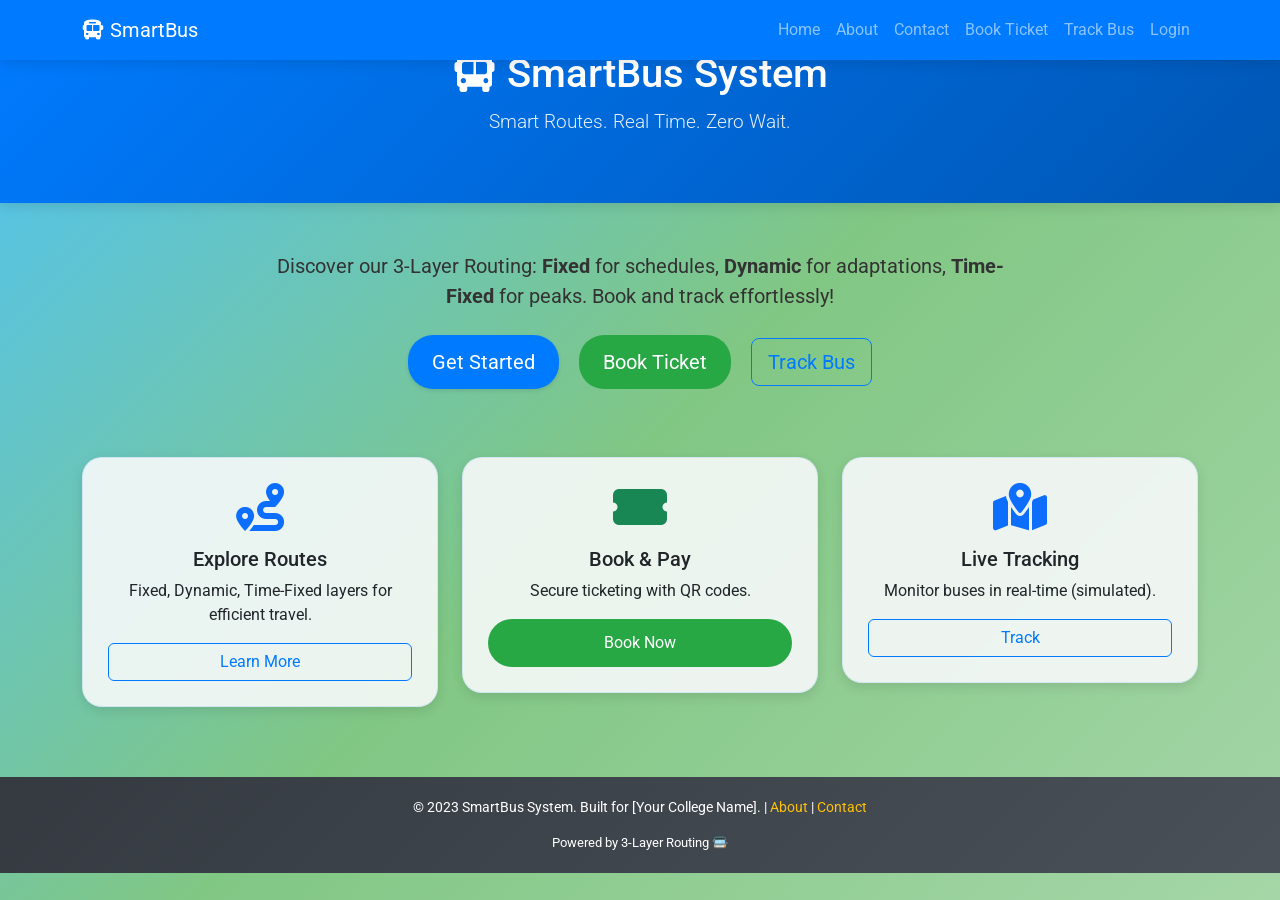
<file: index.html>
<!DOCTYPE html>
<html lang="en">
<head>
  <meta charset="UTF-8">
  <meta name="viewport" content="width=device-width, initial-scale=1.0">
  <title>SmartBus - Home</title>
  <link href="https://fonts.googleapis.com/css2?family=Roboto:wght@300;400;500;700&display=swap" rel="stylesheet">
  <link href="https://cdn.jsdelivr.net/npm/bootstrap@5.3.0/dist/css/bootstrap.min.css" rel="stylesheet">
  <link rel="stylesheet" href="https://cdnjs.cloudflare.com/ajax/libs/font-awesome/6.0.0/css/all.min.css">
  <link rel="stylesheet" href="css/style.css">
</head>
<body>
  <div class="header">
    <h1><i class="fas fa-bus"></i> SmartBus System</h1>
    <p class="lead">Smart Routes. Real Time. Zero Wait.</p>
  </div>

  <div class="container my-5">
    <div class="row justify-content-center">
      <div class="col-md-8 text-center">
        <p class="fs-5 mb-4">Discover our 3-Layer Routing: <strong>Fixed</strong> for schedules, <strong>Dynamic</strong> for adaptations, <strong>Time-Fixed</strong> for peaks. Book and track effortlessly!</p>
        <a href="login.html" class="btn btn-primary btn-lg me-3">Get Started</a>
        <a href="booking.html" class="btn btn-success btn-lg me-3">Book Ticket</a>
        <a href="tracking.html" class="btn btn-outline-primary btn-lg">Track Bus</a>
      </div>
    </div>

    <div class="row mt-5">
      <div class="col-md-4">
        <div class="card text-center">
          <i class="fas fa-route fa-3x text-primary mb-3"></i>
          <h5>Explore Routes</h5>
          <p>Fixed, Dynamic, Time-Fixed layers for efficient travel.</p>
          <a href="about.html" class="btn btn-outline-primary">Learn More</a>
        </div>
      </div>
      <div class="col-md-4">
        <div class="card text-center">
          <i class="fas fa-ticket-alt fa-3x text-success mb-3"></i>
          <h5>Book & Pay</h5>
          <p>Secure ticketing with QR codes.</p>
          <a href="booking.html" class="btn btn-success">Book Now</a>
        </div>
      </div>
      <div class="col-md-4">
        <div class="card text-center">
          <i class="fas fa-map-marked-alt fa-3x text-primary mb-3"></i>
          <h5>Live Tracking</h5>
          <p>Monitor buses in real-time (simulated).</p>
          <a href="tracking.html" class="btn btn-outline-primary">Track</a>
        </div>
      </div>
    </div>
  </div>

  <footer class="footer">
    <div class="container">
      <p>&copy; 2023 SmartBus System. Built for [Your College Name]. | <a href="about.html">About</a> | <a href="contact.html">Contact</a></p>
      <p class="mb-0 small">Powered by 3-Layer Routing 🚍</p>
    </div>
  </footer>

  <script src="https://cdn.jsdelivr.net/npm/bootstrap@5.3.0/dist/js/bootstrap.bundle.min.js"></script>
  <script src="js/main.js"></script>
</body>
</html>
</file>
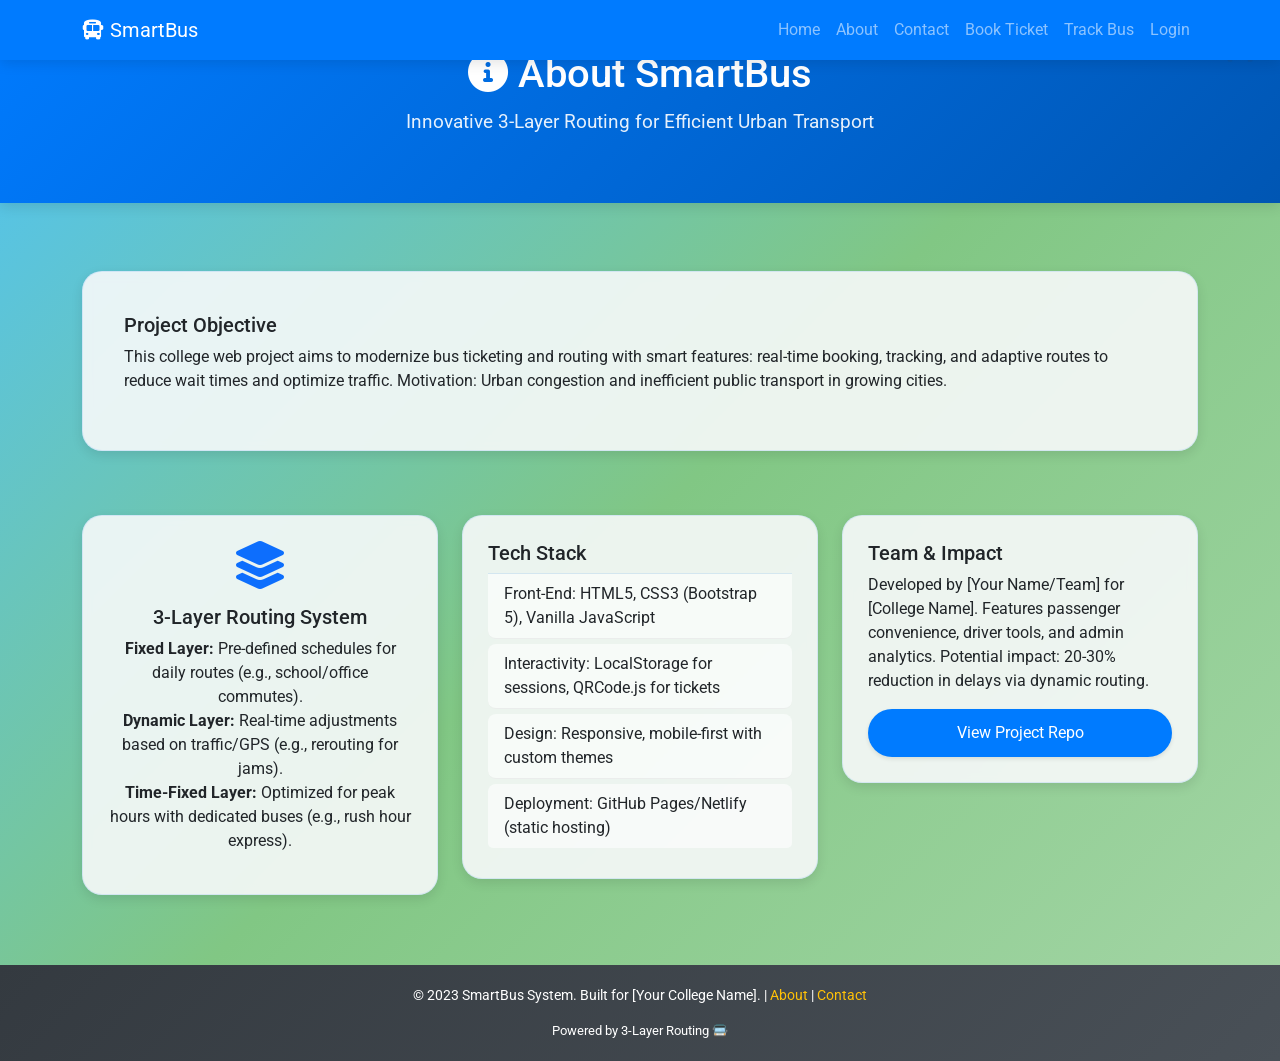
<file: about.html>
<!DOCTYPE html>
<html lang="en">
<head>
  <meta charset="UTF-8">
  <meta name="viewport" content="width=device-width, initial-scale=1.0">
  <title>SmartBus - About</title>
  <link href="https://fonts.googleapis.com/css2?family=Roboto:wght@300;400;500;700&display=swap" rel="stylesheet">
  <link href="https://cdn.jsdelivr.net/npm/bootstrap@5.3.0/dist/css/bootstrap.min.css" rel="stylesheet">
  <link rel="stylesheet" href="https://cdnjs.cloudflare.com/ajax/libs/font-awesome/6.0.0/css/all.min.css">
  <link rel="stylesheet" href="css/style.css">
</head>
<body>
  <div class="header">
    <h1><i class="fas fa-info-circle"></i> About SmartBus</h1>
    <p>Innovative 3-Layer Routing for Efficient Urban Transport</p>
  </div>

  <div class="container my-5">
    <div class="row">
      <div class="col-md-12">
        <div class="card">
          <div class="card-body">
            <h5>Project Objective</h5>
            <p>This college web project aims to modernize bus ticketing and routing with smart features: real-time booking, tracking, and adaptive routes to reduce wait times and optimize traffic. Motivation: Urban congestion and inefficient public transport in growing cities.</p>
          </div>
        </div>
      </div>
    </div>
    <div class="row mt-4">
      <div class="col-md-4">
        <div class="card text-center">
          <i class="fas fa-layer-group fa-3x text-primary mb-3"></i>
          <h5>3-Layer Routing System</h5>
          <ul class="list-unstyled">
            <li><strong>Fixed Layer:</strong> Pre-defined schedules for daily routes (e.g., school/office commutes).</li>
            <li><strong>Dynamic Layer:</strong> Real-time adjustments based on traffic/GPS (e.g., rerouting for jams).</li>
            <li><strong>Time-Fixed Layer:</strong> Optimized for peak hours with dedicated buses (e.g., rush hour express).</li>
          </ul>
        </div>
      </div>
      <div class="col-md-4">
        <div class="card">
          <h5>Tech Stack</h5>
          <ul class="list-group list-group-flush">
            <li class="list-group-item">Front-End: HTML5, CSS3 (Bootstrap 5), Vanilla JavaScript</li>
            <li class="list-group-item">Interactivity: LocalStorage for sessions, QRCode.js for tickets</li>
            <li class="list-group-item">Design: Responsive, mobile-first with custom themes</li>
            <li class="list-group-item">Deployment: GitHub Pages/Netlify (static hosting)</li>
          </ul>
        </div>
      </div>
      <div class="col-md-4">
        <div class="card">
          <h5>Team & Impact</h5>
          <p>Developed by [Your Name/Team] for [College Name]. Features passenger convenience, driver tools, and admin analytics. Potential impact: 20-30% reduction in delays via dynamic routing.</p>
          <button onclick="alert('Demo video or GitHub link would be here!')" class="btn btn-primary w-100">View Project Repo</button>
        </div>
      </div>
    </div>
  </div>

  <footer class="footer">
    <div class="container">
      <p>&copy; 2023 SmartBus System. Built for [Your College Name]. | <a href="about.html">About</a> | <a href="contact.html">Contact</a></p>
      <p class="mb-0 small">Powered by 3-Layer Routing 🚍</p>
    </div>
  </footer>

  <script src="https://cdn.jsdelivr.net/npm/bootstrap@5.3.0/dist/js/bootstrap.bundle.min.js"></script>
  <script src="js/main.js"></script>
</body>
</html>
</file>
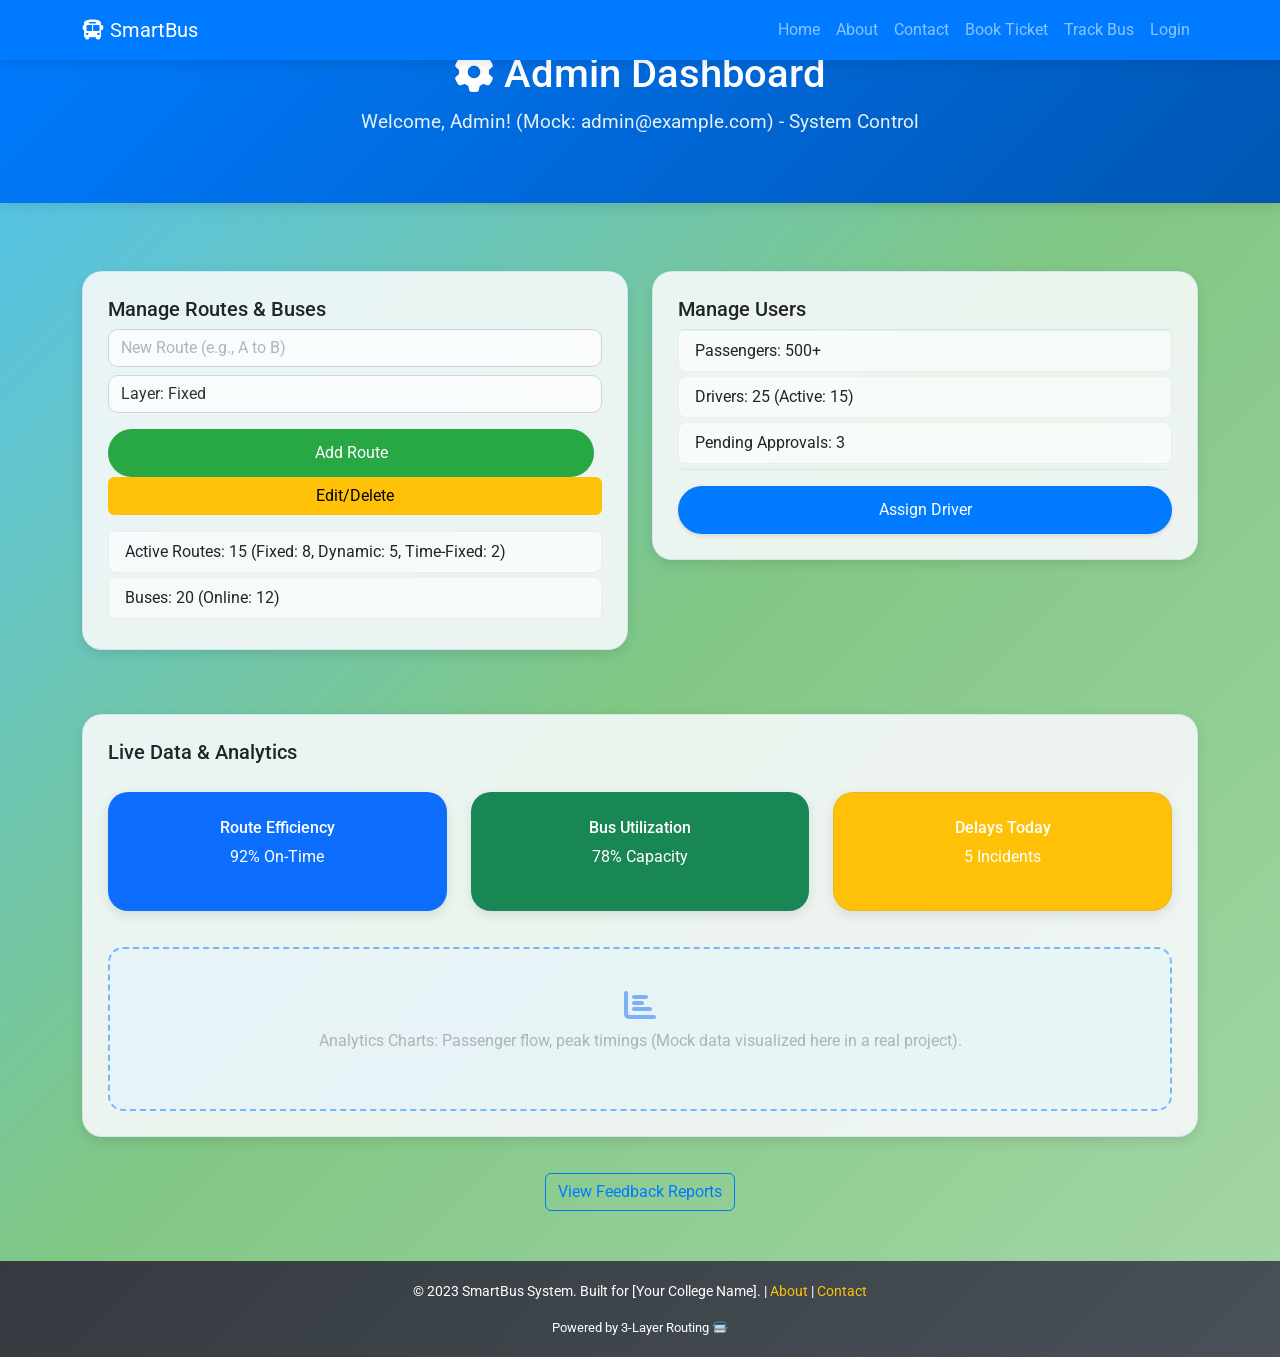
<file: admin-dashboard.html>
<!DOCTYPE html>
<html lang="en">
<head>
  <meta charset="UTF-8">
  <meta name="viewport" content="width=device-width, initial-scale=1.0">
  <title>SmartBus - Admin Dashboard</title>
  <link href="https://fonts.googleapis.com/css2?family=Roboto:wght@300;400;500;700&display=swap" rel="stylesheet">
  <link href="https://cdn.jsdelivr.net/npm/bootstrap@5.3.0/dist/css/bootstrap.min.css" rel="stylesheet">
  <link rel="stylesheet" href="https://cdnjs.cloudflare.com/ajax/libs/font-awesome/6.0.0/css/all.min.css">
  <link rel="stylesheet" href="css/style.css">
</head>
<body>
  <div class="header">
    <h1><i class="fas fa-cog"></i> Admin Dashboard</h1>
    <p>Welcome, Admin! (Mock: admin@example.com) - System Control</p>
  </div>

  <div class="container my-5">
    <div class="row">
      <div class="col-md-6">
        <div class="card">
          <h5>Manage Routes & Buses</h5>
          <input type="text" class="form-control mb-2" placeholder="New Route (e.g., A to B)">
          <select class="form-select mb-3">
            <option>Layer: Fixed</option>
            <option>Layer: Dynamic</option>
            <option>Layer: Time-Fixed</option>
          </select>
          <button onclick="alert('Route Added! (Mock: New route saved.)')" class="btn btn-success me-2">Add Route</button>
          <button onclick="alert('Route Updated/Deleted. Refresh to see changes.')" class="btn btn-warning">Edit/Delete</button>
          <div class="mt-3">
            <ul class="list-group">
              <li class="list-group-item">Active Routes: 15 (Fixed: 8, Dynamic: 5, Time-Fixed: 2)</li>
              <li class="list-group-item">Buses: 20 (Online: 12)</li>
            </ul>
          </div>
        </div>
      </div>
      <div class="col-md-6">
        <div class="card">
          <h5>Manage Users</h5>
          <ul class="list-group">
            <li class="list-group-item">Passengers: 500+</li>
            <li class="list-group-item">Drivers: 25 (Active: 15)</li>
            <li class="list-group-item">Pending Approvals: 3</li>
          </ul>
          <button onclick="alert('Driver assigned to Route 101.')" class="btn btn-primary w-100 mt-3">Assign Driver</button>
        </div>
      </div>
    </div>
    <div class="row mt-4">
      <div class="col-md-12">
        <div class="card">
          <h5>Live Data & Analytics</h5>
          <div class="row">
            <div class="col-md-4">
              <div class="card bg-primary text-white text-center">
                <h6>Route Efficiency</h6>
                <p>92% On-Time</p>
              </div>
            </div>
            <div class="col-md-4">
              <div class="card bg-success text-white text-center">
                <h6>Bus Utilization</h6>
                <p>78% Capacity</p>
              </div>
            </div>
            <div class="col-md-4">
              <div class="card bg-warning text-white text-center">
                <h6>Delays Today</h6>
                <p>5 Incidents</p>
              </div>
            </div>
          </div>
          <div class="mt-3 placeholder">
            <i class="fas fa-chart-bar fa-2x text-primary mb-2"></i>
            <p>Analytics Charts: Passenger flow, peak timings (Mock data visualized here in a real project).</p>
          </div>
        </div>
      </div>
    </div>
    <div class="text-center mt-3">
      <a href="about.html" class="btn btn-outline-primary">View Feedback Reports</a>
    </div>
  </div>

  <footer class="footer">
    <div class="container">
      <p>&copy; 2023 SmartBus System. Built for [Your College Name]. | <a href="about.html">About</a> | <a href="contact.html">Contact</a></p>
      <p class="mb-0 small">Powered by 3-Layer Routing 🚍</p>
    </div>
  </footer>

  <script src="https://cdn.jsdelivr.net/npm/bootstrap@5.3.0/dist/js/bootstrap.bundle.min.js"></script>
  <script src="js/main.js"></script>
</body>
</html>
</file>
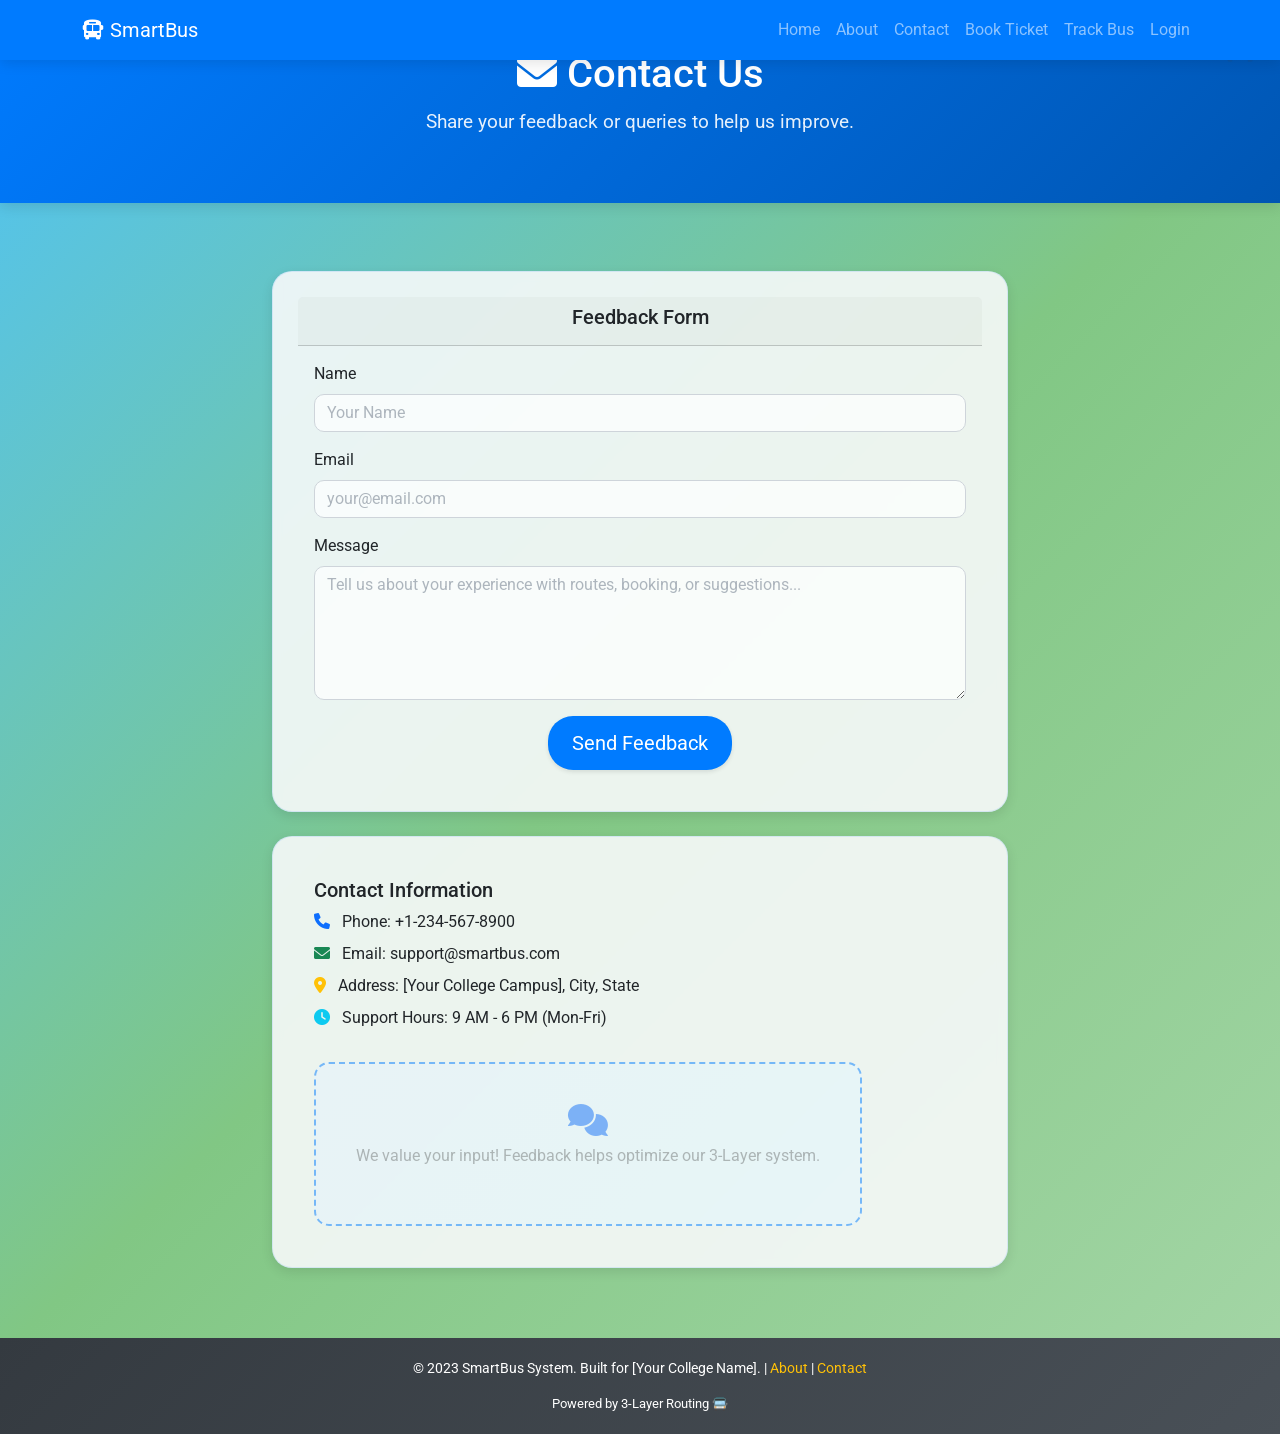
<file: contact.html>
<!DOCTYPE html>
<html lang="en">
<head>
  <meta charset="UTF-8">
  <meta name="viewport" content="width=device-width, initial-scale=1.0">
  <title>SmartBus - Contact</title>
  <link href="https://fonts.googleapis.com/css2?family=Roboto:wght@300;400;500;700&display=swap" rel="stylesheet">
  <link href="https://cdn.jsdelivr.net/npm/bootstrap@5.3.0/dist/css/bootstrap.min.css" rel="stylesheet">
  <link rel="stylesheet" href="https://cdnjs.cloudflare.com/ajax/libs/font-awesome/6.0.0/css/all.min.css">
  <link rel="stylesheet" href="css/style.css">
</head>
<body>
  <div class="header">
    <h1><i class="fas fa-envelope"></i> Contact Us</h1>
    <p>Share your feedback or queries to help us improve.</p>
  </div>

  <div class="container my-5">
    <div class="row justify-content-center">
      <div class="col-md-8">
        <div class="card">
          <div class="card-header text-center"><h5>Feedback Form</h5></div>
          <div class="card-body">
            <form id="contact-form">
              <div class="mb-3">
                <label class="form-label">Name</label>
                <input type="text" class="form-control" placeholder="Your Name" required>
              </div>
              <div class="mb-3">
                <label class="form-label">Email</label>
                <input type="email" class="form-control" placeholder="your@email.com" required>
              </div>
              <div class="mb-3">
                <label class="form-label">Message</label>
                <textarea class="form-control" rows="5" placeholder="Tell us about your experience with routes, booking, or suggestions..." required></textarea>
              </div>
              <div class="text-center">
                <button type="button" onclick="submitFeedback()" class="btn btn-primary btn-lg">Send Feedback</button>
              </div>
            </form>
          </div>
        </div>
        <div class="card mt-4">
          <div class="card-body">
            <h5>Contact Information</h5>
            <ul class="list-unstyled">
              <li class="mb-2"><i class="fas fa-phone text-primary me-2"></i> Phone: +1-234-567-8900</li>
              <li class="mb-2"><i class="fas fa-envelope text-success me-2"></i> Email: support@smartbus.com</li>
              <li class="mb-2"><i class="fas fa-map-marker-alt text-warning me-2"></i> Address: [Your College Campus], City, State</li>
              <li><i class="fas fa-clock text-info me-2"></i> Support Hours: 9 AM - 6 PM (Mon-Fri)</li>
            </ul>
            <div class="placeholder mt-3">
              <i class="fas fa-comments fa-2x text-primary mb-2"></i>
              <p>We value your input! Feedback helps optimize our 3-Layer system.</p>
            </div>
          </div>
        </div>
      </div>
    </div>
  </div>

  <footer class="footer">
    <div class="container">
      <p>&copy; 2023 SmartBus System. Built for [Your College Name]. | <a href="about.html">About</a> | <a href="contact.html">Contact</a></p>
      <p class="mb-0 small">Powered by 3-Layer Routing 🚍</p>
    </div>
  </footer>

  <script src="https://cdn.jsdelivr.net/npm/bootstrap@5.3.0/dist/js/bootstrap.bundle.min.js"></script>
  <script>
    function submitFeedback() {
      const form = document.getElementById('contact-form');
      if (form.checkValidity()) {
        alert('Thank you! Your feedback has been submitted successfully. We\'ll respond within 24 hours.');
        form.reset();
      } else {
        alert('Please fill in all fields correctly.');
      }
    }
  </script>
  <script src="js/main.js"></script>
</body>
</html>
</file>
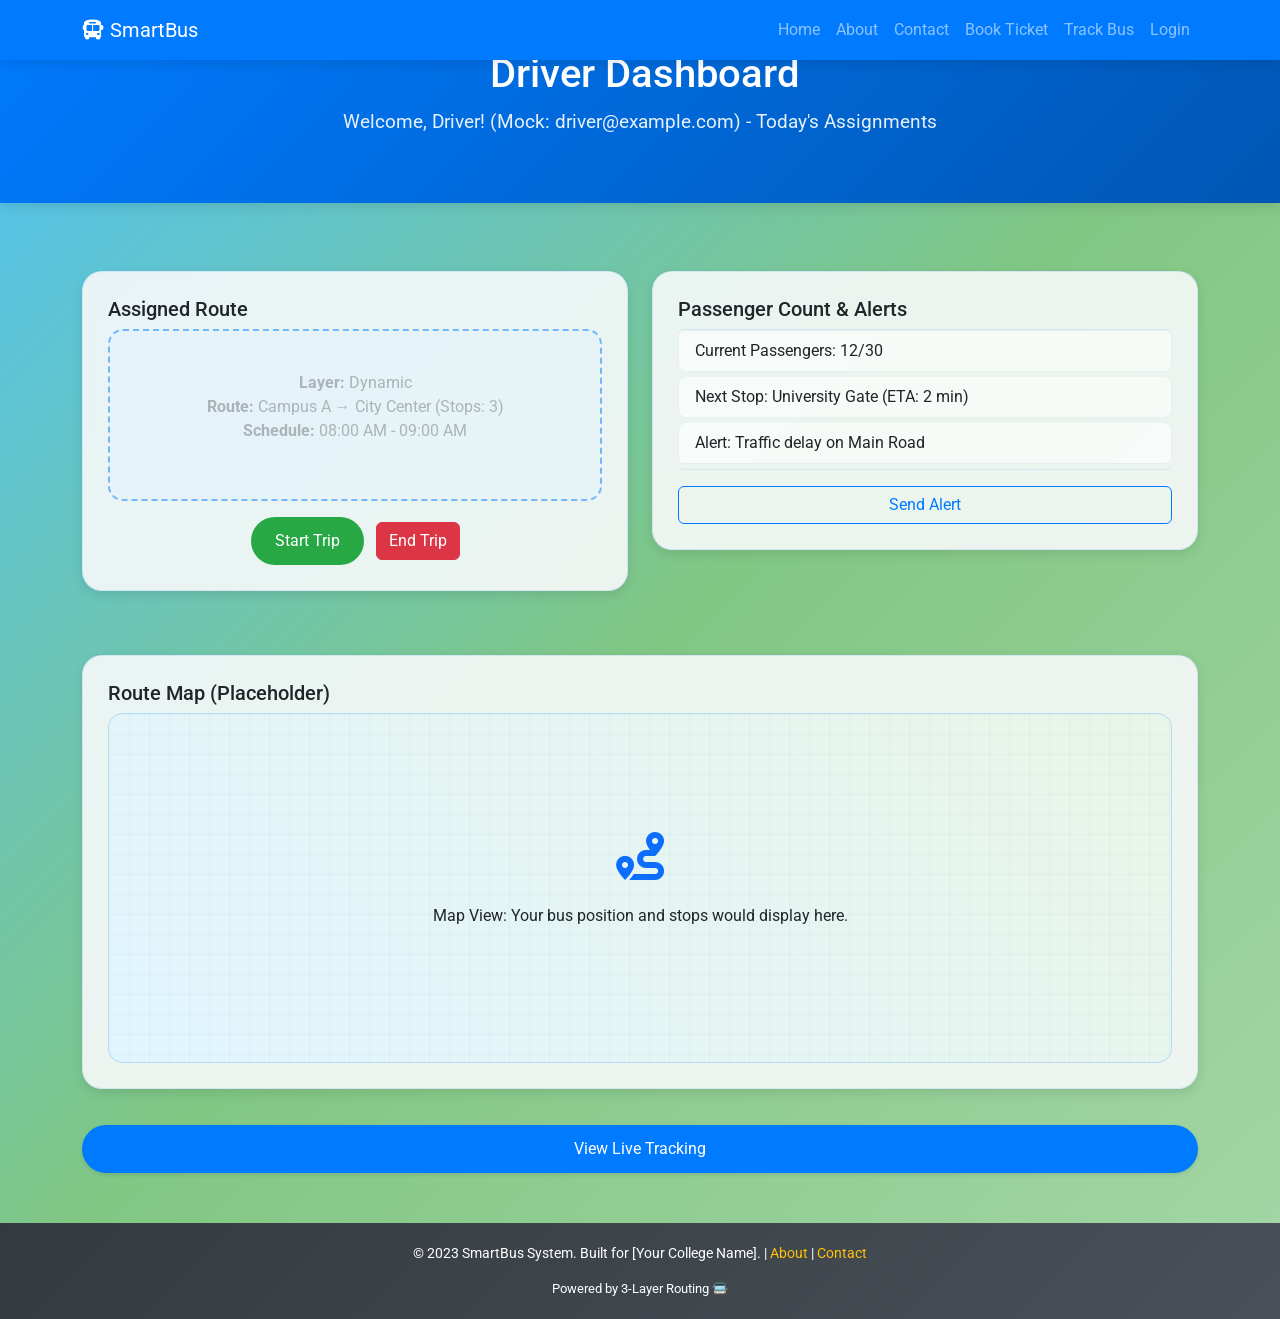
<file: driver-dashboard.html>
<!DOCTYPE html>
<html lang="en">
<head>
  <meta charset="UTF-8">
  <meta name="viewport" content="width=device-width, initial-scale=1.0">
  <title>SmartBus - Driver Dashboard</title>
  <link href="https://fonts.googleapis.com/css2?family=Roboto:wght@300;400;500;700&display=swap" rel="stylesheet">
  <link href="https://cdn.jsdelivr.net/npm/bootstrap@5.3.0/dist/css/bootstrap.min.css" rel="stylesheet">
  <link rel="stylesheet" href="https://cdnjs.cloudflare.com/ajax/libs/font-awesome/6.0.0/css/all.min.css">
  <link rel="stylesheet" href="css/style.css">
</head>
<body>
  <div class="header">
    <h1><i class="fas fa-steering-wheel"></i> Driver Dashboard</h1>
    <p>Welcome, Driver! (Mock: driver@example.com) - Today's Assignments</p>
  </div>

  <div class="container my-5">
    <div class="row">
      <div class="col-md-6">
        <div class="card">
          <h5>Assigned Route</h5>
          <div id="route-details" class="placeholder">
            <p><strong>Layer:</strong> Dynamic<br><strong>Route:</strong> Campus A → City Center (Stops: 3)<br><strong>Schedule:</strong> 08:00 AM - 09:00 AM</p>
          </div>
          <div class="text-center mt-3">
            <button onclick="alert('Trip Started! GPS simulation active.')" class="btn btn-success me-2">Start Trip</button>
            <button onclick="alert('Trip Ended! Report submitted.')" class="btn btn-danger">End Trip</button>
          </div>
        </div>
      </div>
      <div class="col-md-6">
        <div class="card">
          <h5>Passenger Count & Alerts</h5>
          <ul class="list-group">
            <li class="list-group-item">Current Passengers: 12/30</li>
            <li class="list-group-item">Next Stop: University Gate (ETA: 2 min)</li>
            <li class="list-group-item">Alert: Traffic delay on Main Road</li>
          </ul>
          <button onclick="alert('Message sent to Admin: Need backup.')" class="btn btn-outline-primary w-100 mt-3">Send Alert</button>
        </div>
      </div>
    </div>
    <div class="row mt-4">
      <div class="col-md-12">
        <div class="card">
          <h5>Route Map (Placeholder)</h5>
          <div class="map-placeholder">
            <i class="fas fa-route fa-3x text-primary"></i><br>
            <p>Map View: Your bus position and stops would display here.</p>
          </div>
        </div>
      </div>
    </div>
    <a href="tracking.html" class="btn btn-primary d-block text-center mt-3">View Live Tracking</a>
  </div>

  <footer class="footer">
    <div class="container">
      <p>&copy; 2023 SmartBus System. Built for [Your College Name]. | <a href="about.html">About</a> | <a href="contact.html">Contact</a></p>
      <p class="mb-0 small">Powered by 3-Layer Routing 🚍</p>
    </div>
  </footer>

  <script src="https://cdn.jsdelivr.net/npm/bootstrap@5.3.0/dist/js/bootstrap.bundle.min.js"></script>
  <script src="js/main.js"></script>
</body>
</html>
</file>
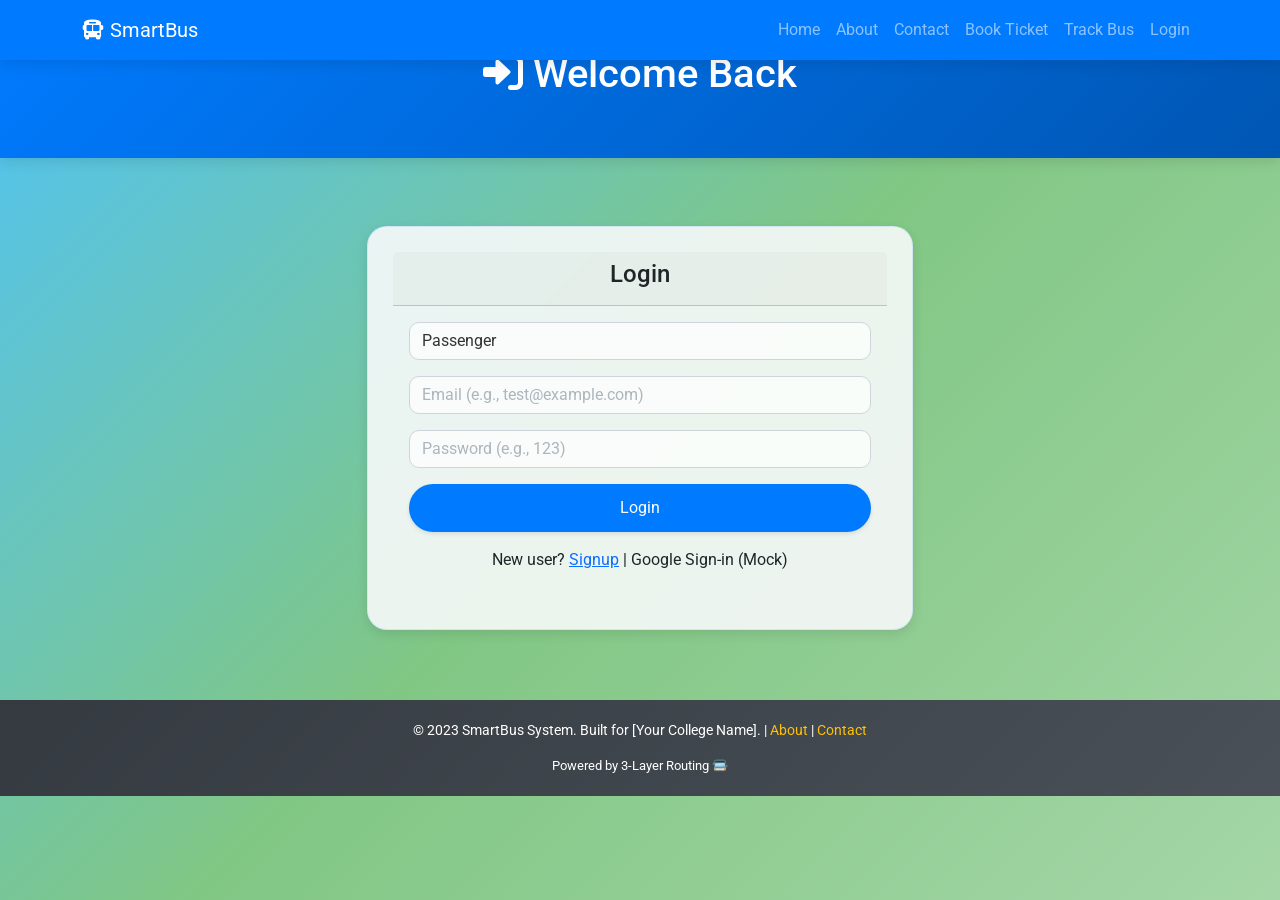
<file: login.html>
<!DOCTYPE html>
<html lang="en">
<head>
  <meta charset="UTF-8">
  <meta name="viewport" content="width=device-width, initial-scale=1.0">
  <title>SmartBus - Login</title>
  <link href="https://fonts.googleapis.com/css2?family=Roboto:wght@300;400;500;700&display=swap" rel="stylesheet">
  <link href="https://cdn.jsdelivr.net/npm/bootstrap@5.3.0/dist/css/bootstrap.min.css" rel="stylesheet">
  <link rel="stylesheet" href="https://cdnjs.cloudflare.com/ajax/libs/font-awesome/6.0.0/css/all.min.css">
  <link rel="stylesheet" href="css/style.css">
</head>
<body>
  <div class="header">
    <h1><i class="fas fa-sign-in-alt"></i> Welcome Back</h1>
  </div>

  <div class="container my-5">
    <div class="row justify-content-center">
      <div class="col-md-6">
        <div class="card">
          <div class="card-header text-center"><h4>Login</h4></div>
          <div class="card-body">
            <select id="role" class="form-select mb-3">
              <option value="passenger">Passenger</option>
              <option value="driver">Driver</option>
              <option value="admin">Admin</option>
            </select>
            <input type="email" id="email" class="form-control mb-3" placeholder="Email (e.g., test@example.com)">
            <input type="password" id="password" class="form-control mb-3" placeholder="Password (e.g., 123)">
            <button onclick="simulateLogin(document.getElementById('email').value, document.getElementById('password').value, document.getElementById('role').value)" class="btn btn-primary w-100 mb-3">Login</button>
            <p class="text-center">New user? <a href="#" onclick="alert('Signup simulation: Use login with new email.')">Signup</a> | Google Sign-in (Mock)</p>
          </div>
        </div>
      </div>
    </div>
  </div>

  <footer class="footer">
    <div class="container">
      <p>&copy; 2023 SmartBus System. Built for [Your College Name]. | <a href="about.html">About</a> | <a href="contact.html">Contact</a></p>
      <p class="mb-0 small">Powered by 3-Layer Routing 🚍</p>
    </div>
  </footer>

  <script src="https://cdn.jsdelivr.net/npm/bootstrap@5.3.0/dist/js/bootstrap.bundle.min.js"></script>
  <script src="js/main.js"></script>
</body>
</html>
</file>
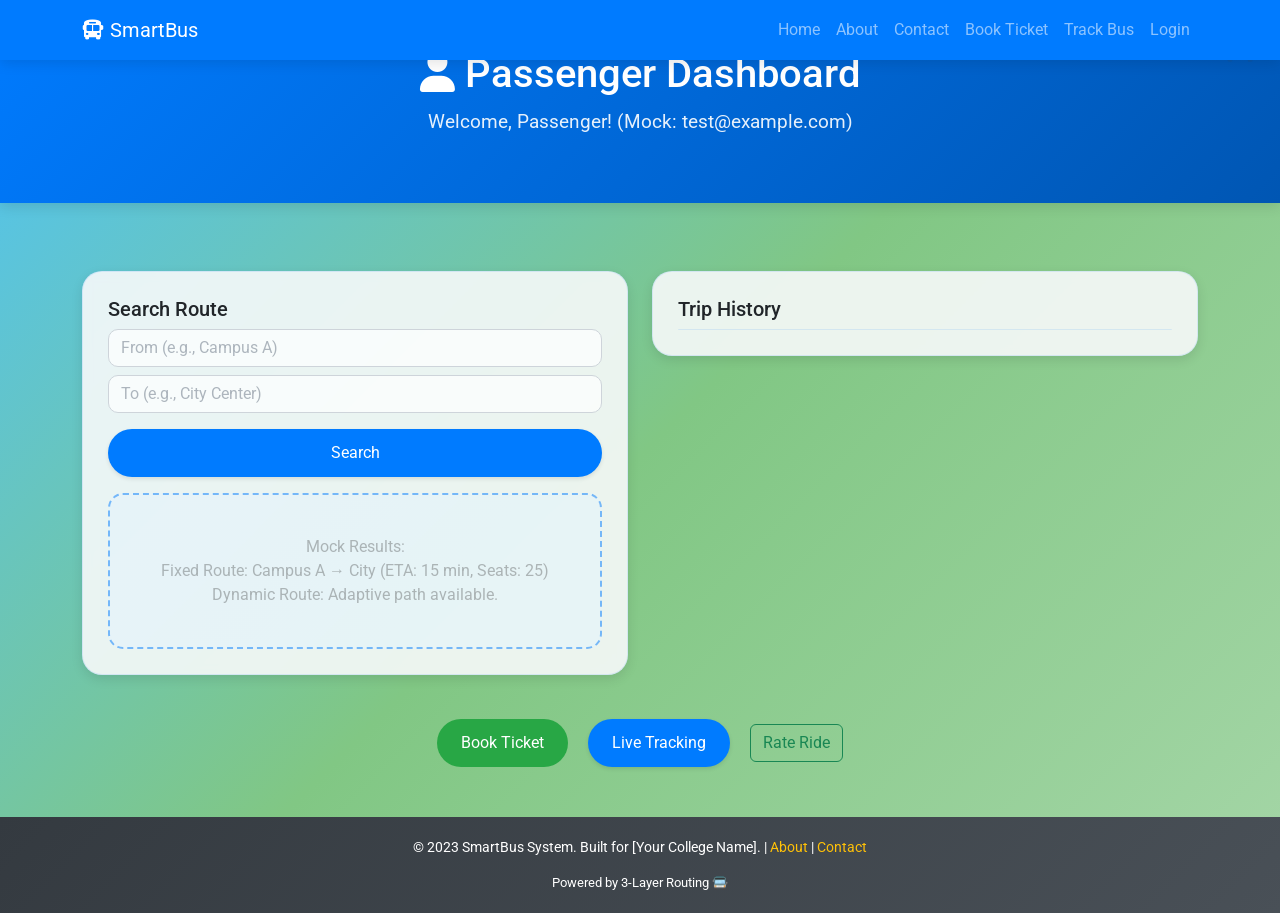
<file: passenger-dashboard.html>
<!DOCTYPE html>
<html lang="en">
<head>
  <meta charset="UTF-8">
  <meta name="viewport" content="width=device-width, initial-scale=1.0">
  <title>SmartBus - Passenger Dashboard</title>
  <link href="https://fonts.googleapis.com/css2?family=Roboto:wght@300;400;500;700&display=swap" rel="stylesheet">
  <link href="https://cdn.jsdelivr.net/npm/bootstrap@5.3.0/dist/css/bootstrap.min.css" rel="stylesheet">
  <link rel="stylesheet" href="https://cdnjs.cloudflare.com/ajax/libs/font-awesome/6.0.0/css/all.min.css">
  <link rel="stylesheet" href="css/style.css">
</head>
<body>
  <div class="header">
    <h1><i class="fas fa-user"></i> Passenger Dashboard</h1>
    <p>Welcome, Passenger! (Mock: test@example.com)</p>
  </div>

  <div class="container my-5">
    <div class="row">
      <div class="col-md-6">
        <div class="card">
          <h5>Search Route</h5>
          <input type="text" id="from" class="form-control mb-2" placeholder="From (e.g., Campus A)">
          <input type="text" id="to" class="form-control mb-3" placeholder="To (e.g., City Center)">
          <button onclick="alert('Searching... Mock routes: Fixed - A to B (10 min, 20 seats)')" class="btn btn-primary">Search</button>
          <div id="search-results" class="mt-3 placeholder">Mock Results: <br>Fixed Route: Campus A → City (ETA: 15 min, Seats: 25)<br>Dynamic Route: Adaptive path available.</div>
        </div>
      </div>
      <div class="col-md-6">
        <div class="card">
          <h5>Trip History</h5>
          <ul id="history" class="list-group">
            <!-- Loaded via JS -->
          </ul>
        </div>
      </div>
    </div>
    <div class="row mt-4">
      <div class="col-12 text-center">
        <a href="booking.html" class="btn btn-success me-3">Book Ticket</a>
        <a href="tracking.html" class="btn btn-primary me-3">Live Tracking</a>
        <button onclick="alert('Feedback submitted! Rating: 4.5/5')" class="btn btn-outline-success">Rate Ride</button>
      </div>
    </div>
  </div>

  <footer class="footer">
    <div class="container">
      <p>&copy; 2023 SmartBus System. Built for [Your College Name]. | <a href="about.html">About</a> | <a href="contact.html">Contact</a></p>
      <p class="mb-0 small">Powered by 3-Layer Routing 🚍</p>
    </div>
  </footer>

  <script src="https://cdn.jsdelivr.net/npm/bootstrap@5.3.0/dist/js/bootstrap.bundle.min.js"></script>
  <script>
    // Mock history
    loadMockData('history', ['Trip to City (Booked: Today, QR: TICKET-123)', 'Route A to B (Yesterday, Rated 5*)']);
  </script>
  <script src="js/main.js"></script>
</body>
</html>
</file>
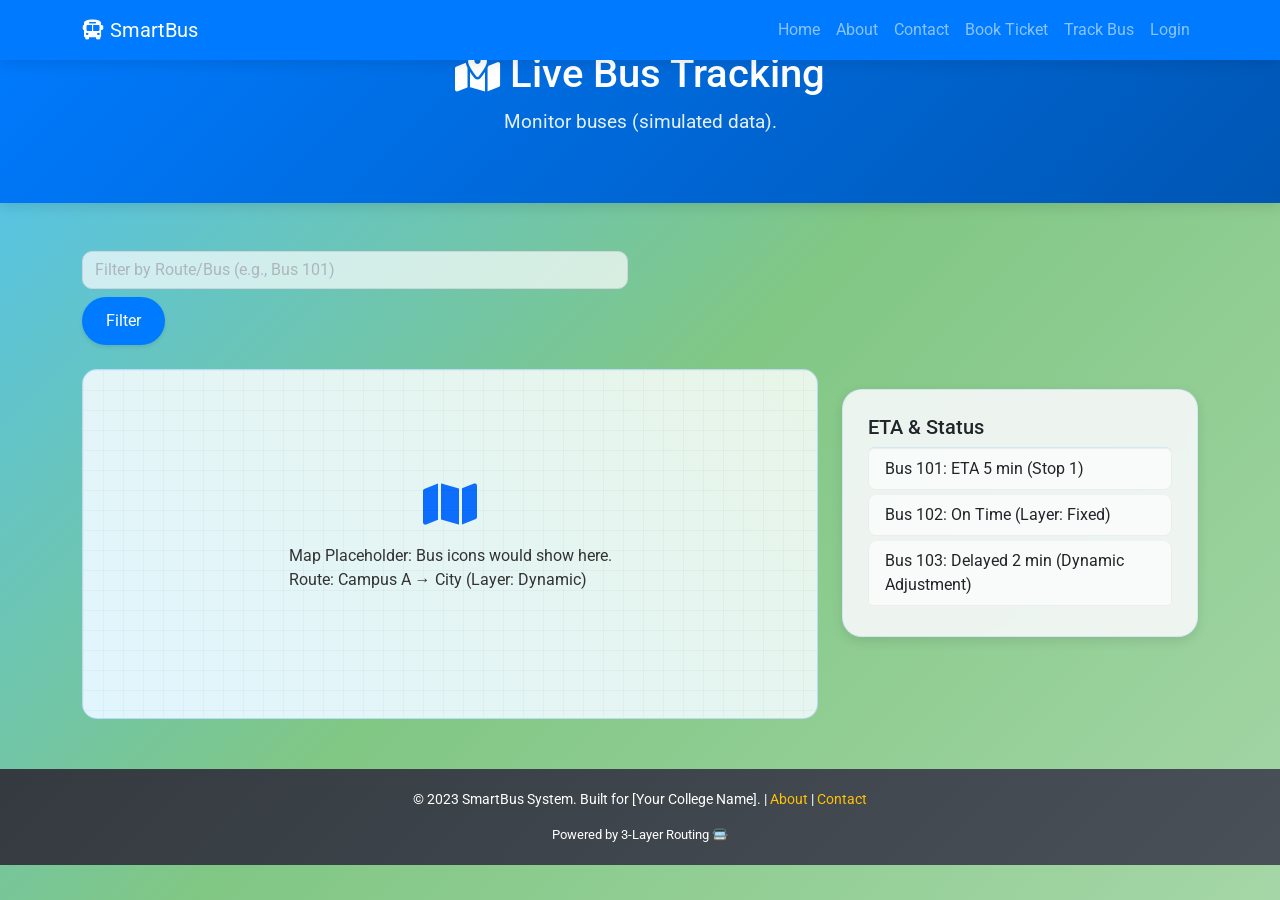
<file: tracking.html>
<!DOCTYPE html>
<html lang="en">
<head>
  <meta charset="UTF-8">
  <meta name="viewport" content="width=device-width, initial-scale=1.0">
  <title>SmartBus - Live Tracking</title>
  <link href="https://fonts.googleapis.com/css2?family=Roboto:wght@300;400;500;700&display=swap" rel="stylesheet">
  <link href="https://cdn.jsdelivr.net/npm/bootstrap@5.3.0/dist/css/bootstrap.min.css" rel="stylesheet">
  <link rel="stylesheet" href="https://cdnjs.cloudflare.com/ajax/libs/font-awesome/6.0.0/css/all.min.css">
  <link rel="stylesheet" href="css/style.css">
</head>
<body>
  <div class="header">
    <h1><i class="fas fa-map-marked-alt"></i> Live Bus Tracking</h1>
    <p>Monitor buses (simulated data).</p>
  </div>

  <div id="tracking" class="container my-5">
    <div class="row mb-4">
      <div class="col-md-6">
        <input type="text" id="filter" class="form-control" placeholder="Filter by Route/Bus (e.g., Bus 101)">
        <button onclick="alert('Filtering... Showing Bus 101 on Fixed Route.')" class="btn btn-primary mt-2">Filter</button>
      </div>
    </div>
    <div class="row">
      <div class="col-md-8">
        <div class="map-placeholder">
          <i class="fas fa-map fa-3x text-primary mb-3"></i>
          <p>Map Placeholder: Bus icons would show here.<br>Route: Campus A → City (Layer: Dynamic)</p>
        </div>
      </div>
      <div class="col-md-4">
        <div class="card">
          <h5>ETA & Status</h5>
          <ul class="list-group">
            <li class="list-group-item">Bus 101: ETA 5 min (Stop 1)</li>
            <li class="list-group-item">Bus 102: On Time (Layer: Fixed)</li>
            <li class="list-group-item">Bus 103: Delayed 2 min (Dynamic Adjustment)</li>
          </ul>
        </div>
      </div>
    </div>
  </div>

  <footer class="footer">
    <div class="container">
      <p>&copy; 2023 SmartBus System. Built for [Your College Name]. | <a href="about.html">About</a> | <a href="contact.html">Contact</a></p>
      <p class="mb-0 small">Powered by 3-Layer Routing 🚍</p>
    </div>
  </footer>

  <script src="https://cdn.jsdelivr.net/npm/bootstrap@5.3.0/dist/js/bootstrap.bundle.min.js"></script>
  <script src="js/main.js"></script>
</body>
</html>
</file>
<file: css/style.css>
/* CSS Variables for Easy Theming */
:root {
  --primary-color: #007BFF;
  --success-color: #28A745;
  --accent-color: #FFC107;
  --text-color: #333;
  --bg-light: #007bff; /* Alice blue – soft blue tint, no white */
  --card-bg: rgba(248, 249, 250, 0.9); /* Semi-transparent light gray-blue, no pure white */
  --placeholder-bg: linear-gradient(135deg, #e3f2fd, #e1f5fe); /* Light blue gradients */
  --shadow: 0 4px 12px rgba(0,0,0,0.1);
  --shadow-hover: 0 8px 20px rgba(0,123,255,0.2);
}

/* Typography */
@import url('https://fonts.googleapis.com/css2?family=Roboto:wght@300;400;500;700&display=swap');
body { 
  font-family: 'Roboto', sans-serif; 
  background: linear-gradient(135deg, #4fc3f7 0%, #81c784 50%, #a5d6a7 100%); /* Deeper blue to green fade – vibrant transport theme, no white */
  min-height: 100vh;
  color: var(--text-color);
  position: relative;
  overflow-x: hidden;
}

/* Subtle Route Pattern Background (Dotted Lines) – Adjusted for New Gradient */
body::before {
  content: '';
  position: fixed;
  top: 0;
  left: 0;
  width: 100%;
  height: 100%;
  background-image: 
    linear-gradient(to right, transparent 49%, rgba(0,123,255,0.1) 50%, transparent 51%),
    linear-gradient(to bottom, transparent 49%, rgba(40,167,69,0.1) 50%, transparent 51%);
  background-size: 40px 40px;
  pointer-events: none;
  z-index: -1;
  opacity: 0.4; /* Slightly more visible on deeper bg */
}

/* Header Enhancements – Unchanged (Already Non-White) */
.header { 
  background: linear-gradient(135deg, var(--primary-color), #0056b3); 
  color: white; 
  padding: 50px 20px; 
  text-align: center; 
  box-shadow: var(--shadow);
  position: relative;
  overflow: hidden;
  animation: shimmer 3s ease-in-out infinite alternate;
}
.header::after {
  content: '🚍';
  position: absolute;
  top: 20px;
  right: 20px;
  font-size: 2rem;
  opacity: 0.1;
  animation: float 4s ease-in-out infinite;
}
@keyframes shimmer {
  0% { background-position: 0% 50%; }
  100% { background-position: 100% 50%; }
}
@keyframes float {
  0%, 100% { transform: translateY(0px); }
  50% { transform: translateY(-10px); }
}
.header h1 { font-weight: 500; margin-bottom: 10px; }
.header p { font-size: 1.2rem; opacity: 0.9; }

/* Buttons & Cards – No White */
.btn-primary { 
  background: var(--primary-color); 
  border: none; 
  border-radius: 25px; 
  padding: 12px 24px; 
  transition: all 0.3s ease;
  box-shadow: 0 2px 4px rgba(0,0,0,0.1);
  color: white;
}
.btn-primary:hover { 
  transform: scale(1.05); 
  box-shadow: var(--shadow-hover);
  background: #0056b3;
}
.btn-success { 
  background: var(--success-color); 
  border: none; 
  border-radius: 25px; 
  padding: 12px 24px; 
  transition: all 0.3s ease;
  color: white;
}
.btn-success:hover { 
  transform: scale(1.05); 
  box-shadow: var(--shadow-hover);
  background: #218838;
}
.btn-outline-primary { 
  border-color: var(--primary-color); 
  color: var(--primary-color);
}
.btn-outline-primary:hover { 
  background: var(--primary-color); 
  color: white; 
  transform: scale(1.05);
}

.card { 
  box-shadow: var(--shadow); 
  border-radius: 20px; 
  padding: 25px; 
  margin: 20px 0; 
  transition: all 0.3s ease;
  background: var(--card-bg); /* Semi-transparent, tinted – no white */
  border: 1px solid rgba(0,123,255,0.1); /* Subtle blue border */
  animation: fadeInUp 0.6s ease-out;
  backdrop-filter: blur(5px); /* Slight blur for depth on gradient bg */
}
.card:hover { 
  transform: translateY(-8px); 
  box-shadow: var(--shadow-hover);
}
@keyframes fadeInUp {
  from { opacity: 0; transform: translateY(20px); }
  to { opacity: 1; transform: translateY(0); }
}

/* Placeholders & Icons – No White */
.placeholder { 
  background: var(--placeholder-bg); /* Blue gradient – no white */
  border: 2px dashed var(--primary-color); 
  border-radius: 15px; 
  padding: 40px; 
  text-align: center; 
  color: #6c757d;
  transition: all 0.3s ease;
  position: relative;
}
.placeholder:hover { border-color: var(--success-color); }
.placeholder i { 
  animation: pulse 2s infinite; 
  color: var(--primary-color);
}
@keyframes pulse {
  0% { transform: scale(1); }
  50% { transform: scale(1.1); }
  100% { transform: scale(1); }
}
.map-placeholder { 
  height: 350px; 
  background: linear-gradient(45deg, #e1f5fe, #e8f5e8); /* Light blue-green, no white */
  border-radius: 15px; 
  display: flex; 
  flex-direction: column;
  align-items: center; 
  justify-content: center; 
  border: 1px solid rgba(0,123,255,0.2);
  position: relative;
}
.map-placeholder::before {
  content: '';
  position: absolute;
  top: 0;
  left: 0;
  width: 100%;
  height: 100%;
  background-image: linear-gradient(rgba(0,0,0,0.05) 1px, transparent 1px), linear-gradient(90deg, rgba(0,0,0,0.05) 1px, transparent 1px);
  background-size: 20px 20px;
  opacity: 0.6;
  border-radius: 15px;
}
.qr-placeholder { 
  text-align: center; 
  margin: 20px 0; 
  background: linear-gradient(135deg, #f0f8ff, #e1f5fe); /* Tinted blue, no white */
  padding: 15px;
  border-radius: 10px;
}

/* Navbar Tweaks – Unchanged */
.navbar {
  box-shadow: var(--shadow);
  background: var(--primary-color) !important;
  padding: 10px 0;
}
.navbar-brand i { animation: bounce 2s infinite; }
@keyframes bounce {
  0%, 20%, 50%, 80%, 100% { transform: translateY(0); }
  40% { transform: translateY(-5px); }
  60% { transform: translateY(-3px); }
}

/* Form Elements – Adjusted for Contrast */
.form-control, .form-select {
  border-radius: 10px;
  border: 1px solid #ced4da;
  background: rgba(255,255,255,0.7); /* Slight transparency, tinted – no solid white */
  transition: border-color 0.3s ease;
  color: var(--text-color);
}
.form-control:focus, .form-select:focus {
  border-color: var(--primary-color);
  box-shadow: 0 0 0 0.2rem rgba(0,123,255,0.25);
  background: rgba(255,255,255,0.9); /* Still tinted */
}
.form-control::placeholder { color: #adb5bd; }

/* List Groups – No White */
.list-group-item {
  background: rgba(255,255,255,0.6); /* Tinted transparent */
  border-radius: 8px;
  margin-bottom: 5px;
  transition: background 0.3s ease;
  border: 1px solid rgba(0,0,0,0.05);
}
.list-group-item:hover { background: rgba(255,255,255,0.8); }

/* Footer – Unchanged (Already Dark) */
.footer {
  background: linear-gradient(135deg, #343a40, #495057);
  color: white;
  text-align: center;
  padding: 20px 0;
  margin-top: 50px;
  font-size: 0.9rem;
}
.footer a { color: var(--accent-color); text-decoration: none; }
.footer a:hover { text-decoration: underline; }

/* Page-Specific Enhancements – Adjusted */
#booking-confirmation .header { background: linear-gradient(135deg, var(--success-color), #20c997); } /* Green for success */
#tracking .container { 
  background: rgba(225, 245, 254, 0.5); /* Light blue tint, no white */
  padding: 20px; 
  border-radius: 15px; 
}

/* Responsive */
@media (max-width: 768px) { 
  .header { padding: 30px 15px; } 
  .card { margin: 10px 0; padding: 15px; }
  body::before { background-size: 30px 30px; } /* Scale pattern on mobile */
  .map-placeholder { height: 250px; }
  .form-control, .form-select { background: rgba(255,255,255,0.8); } /* Ensure readability on mobile */
}
</file>
